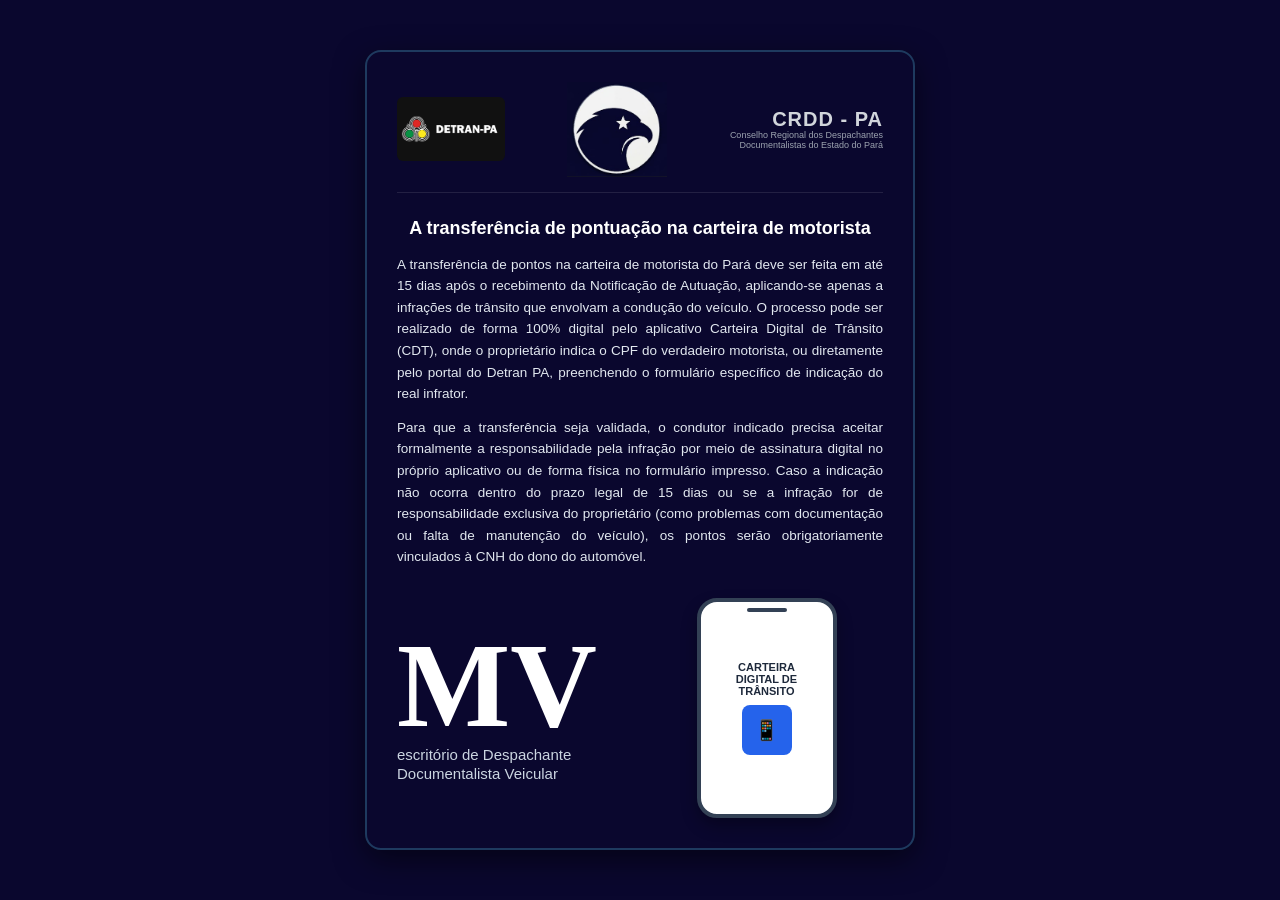
<file: index.html>
<!DOCTYPE html>
<html lang="pt-BR">
<head>
    <meta charset="UTF-8">
    <meta name="viewport" content="width=device-width, initial-scale=1.0">
    <title>Informativo - Transferência de Pontuação | DETRAN-PA</title>
     <link rel="stylesheet" href="css/style.css">
</head>
<body>

    <div class="card-container">
        
        <!-- Cabeçalho -->
        <header class="header-logos">
            <div class="logo-detran">
                <div class="detran-icon">
                    <img src="img/detran.png" alt="Detran-Logo">
                </div>
            
            </div>
            <img src="img/logo.png" alt="Logo-CRDD">
            <div class="logo-crdd">
                <div class="crdd-title">CRDD - PA</div>
                <div class="crdd-subtitle">Conselho Regional dos Despachantes<br>Documentalistas do Estado do Pará</div>
            </div>
        </header>

        <!-- Conteúdo do Informativo -->
        <main class="content">
            <h1>A transferência de pontuação na carteira de motorista</h1>
            
            <p>
                A transferência de pontos na carteira de motorista do Pará deve ser feita em até 15 dias após o recebimento da Notificação de Autuação, aplicando-se apenas a infrações de trânsito que envolvam a condução do veículo. O processo pode ser realizado de forma 100% digital pelo aplicativo Carteira Digital de Trânsito (CDT), onde o proprietário indica o CPF do verdadeiro motorista, ou diretamente pelo portal do Detran PA, preenchendo o formulário específico de indicação do real infrator.
            </p>
            
            <p>
                Para que a transferência seja validada, o condutor indicado precisa aceitar formalmente a responsabilidade pela infração por meio de assinatura digital no próprio aplicativo ou de forma física no formulário impresso. Caso a indicação não ocorra dentro do prazo legal de 15 dias ou se a infração for de responsabilidade exclusiva do proprietário (como problemas com documentação ou falta de manutenção do veículo), os pontos serão obrigatoriamente vinculados à CNH do dono do automóvel.
            </p>
        </main>

        <!-- Rodapé -->
        <footer class="footer-section">
            <div class="brand-mv">
                <div class="mv-title">MV</div>
                <div class="mv-text">
                    escritório de Despachante<br>Documentalista Veicular
                </div>
            </div>

            <div class="phone-mockup">
                <div class="phone-frame">
                    <div class="phone-notch"></div>
                    <div class="app-icon">Carteira<br>Digital de<br>Trânsito</div>
                    <div class="app-illustration">📱</div>
                </div>
            </div>
        </footer>

    </div>

</body>
</html>
</file>
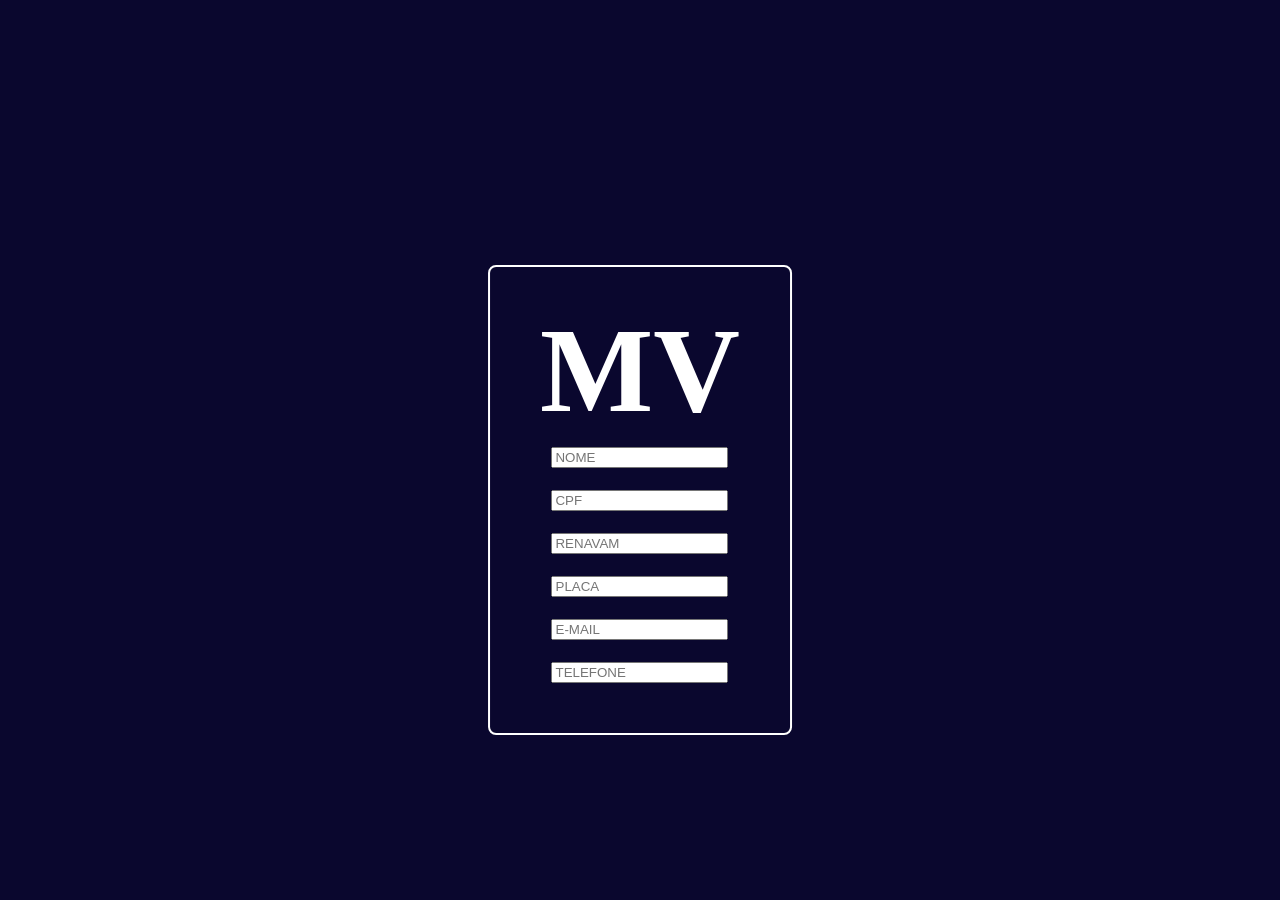
<file: Formulario.html>
<!DOCTYPE html>
<html lang="en">
<head>
    <meta charset="UTF-8">
    <meta name="viewport" content="width=device-width, initial-scale=1.0">
    <link rel="stylesheet" href="css/Formulario.css">
    <title>formulário de envio cadastro</title>
</head>
<body>
    
  
    
        <div class="brand-mv">  
               
                    <h1>MV</h1>
                        <br>
                    <input type="text" placeholder="NOME">
                        <br>
                    <input type="text" placeholder="CPF">
                        <br>
                    <input type="text" placeholder="RENAVAM ">
                        <br>
                    <input type="text" placeholder="PLACA">
                        <br>
                    <input type="text" placeholder="E-MAIL">
                        <br>
                    <input type="text" placeholder="TELEFONE">
              
        </div>


</body>
</html>
</file>
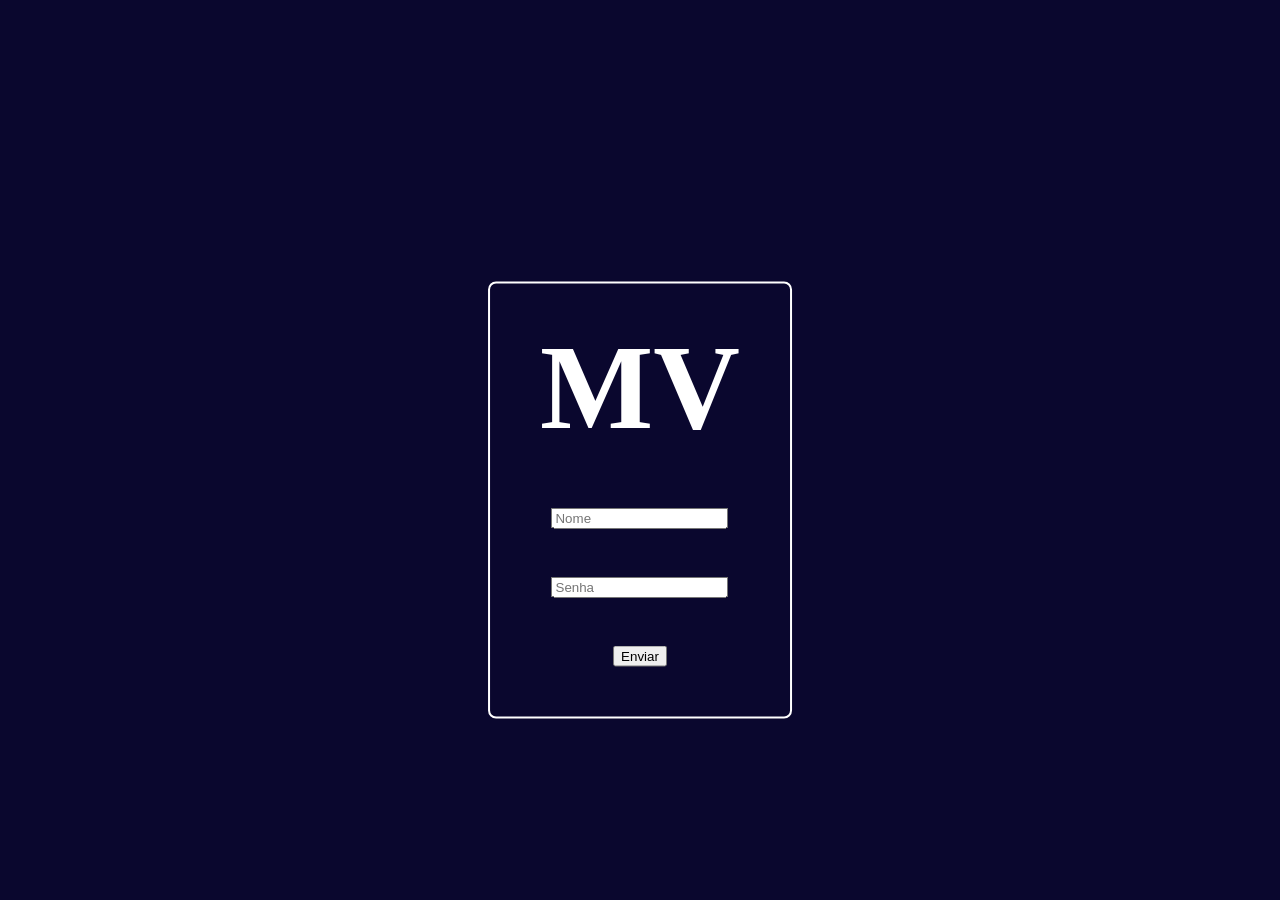
<file: Home.html>
<!DOCTYPE html>
<html lang="en">
<head>
    <meta charset="UTF-8">
    <meta name="viewport" content="width=device-width, initial-scale=1.0">
    <title>Home Página site</title>
    <link rel="stylesheet" href="css/Login.css">
</head>
<body>

    <div class="brand-mv">
            <h1>MV</h1>
                <br><br>
            <input type="text" placeholder="Nome">
                <br>
                    <input type="password" placeholder="Senha">
                <br>
            <button>Enviar</button>
    </div>
    
</body>
</html>
</file>
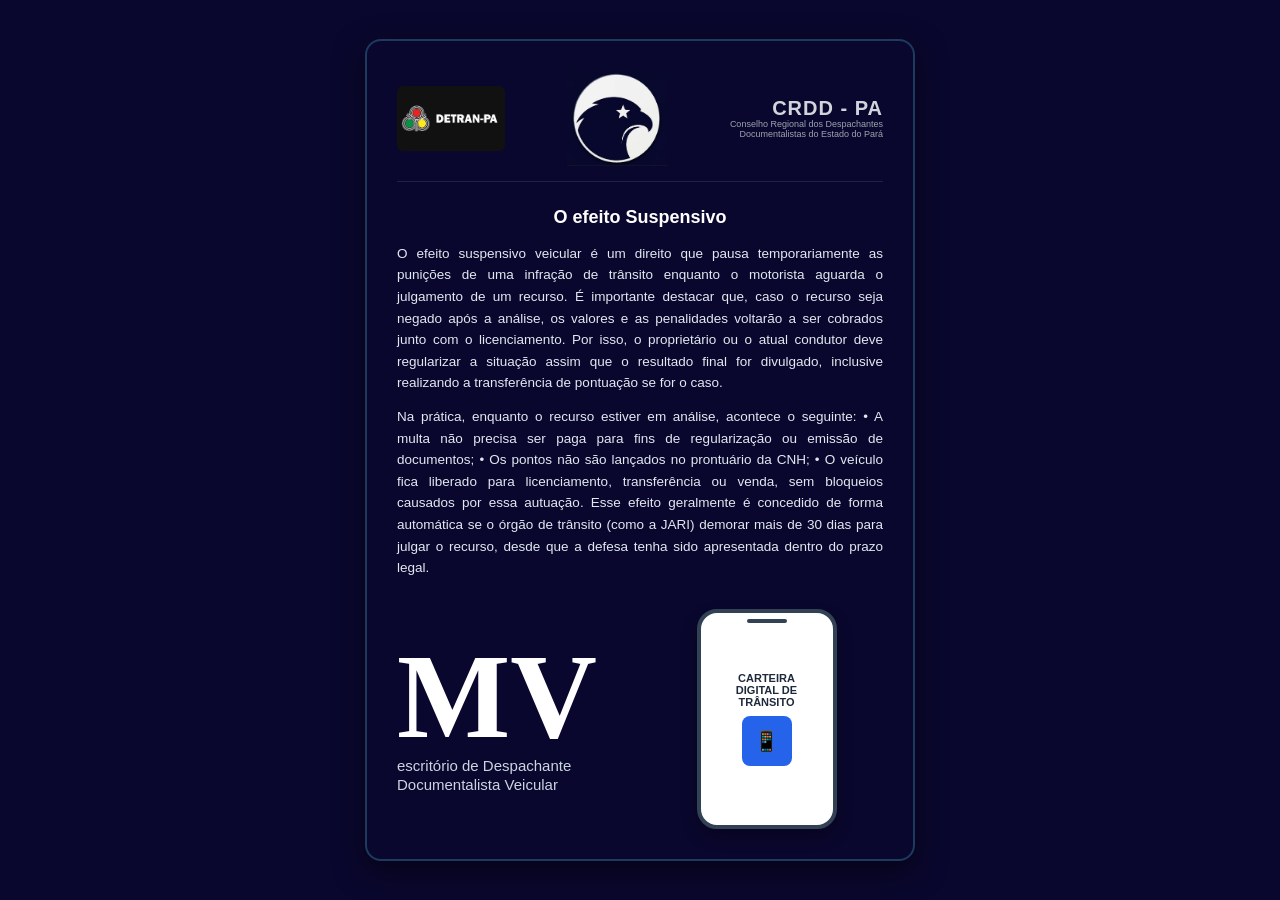
<file: info.efeitosuspensivo.html>
<!DOCTYPE html>
<html lang="pt-BR">
<head>
    <meta charset="UTF-8">
    <meta name="viewport" content="width=device-width, initial-scale=1.0">
    <title>Informativo - Transferência de Pontuação | DETRAN-PA</title>
     <link rel="stylesheet" href="style.css">
</head>
<body>

    <div class="card-container">
        
        <!-- Cabeçalho -->
        <header class="header-logos">
            <div class="logo-detran">
                <div class="detran-icon">
                    <img src="img/detran.png" alt="Detran-Logo">
                </div>
            
            </div>
            <img src="img/logo.png" alt="Logo-CRDD">
            <div class="logo-crdd">
                <div class="crdd-title">CRDD - PA</div>
                <div class="crdd-subtitle">Conselho Regional dos Despachantes<br>Documentalistas do Estado do Pará</div>
            </div>
        </header>

        <!-- Conteúdo do Informativo -->
        <main class="content">
            <h1>O efeito Suspensivo</h1>
            
            <p>
                O efeito suspensivo veicular é um direito que pausa temporariamente as punições de uma infração de trânsito enquanto o motorista aguarda o julgamento de um recurso. É importante destacar que, caso o recurso seja negado após a análise, os valores e as penalidades voltarão a ser cobrados junto com o licenciamento. Por isso, o proprietário ou o atual condutor deve regularizar a situação assim que o resultado final for divulgado, inclusive realizando a transferência de pontuação se for o caso.
            </p>
            
            <p>
                Na prática, enquanto o recurso estiver em análise, acontece o seguinte:

              • A multa não precisa ser paga para fins de regularização ou emissão de documentos;
              • Os pontos não são lançados no prontuário da CNH;
              • O veículo fica liberado para licenciamento, transferência ou venda, sem bloqueios causados por essa autuação.

              Esse efeito geralmente é concedido de forma automática se o órgão de trânsito (como a JARI) demorar mais de 30 dias para julgar o recurso, desde que a defesa tenha sido apresentada dentro do prazo legal.
            </p>
        </main>

        <!-- Rodapé -->
        <footer class="footer-section">
            <div class="brand-mv">
                <div class="mv-title">MV</div>
                <div class="mv-text">
                    escritório de Despachante<br>Documentalista Veicular
                </div>
            </div>

            <div class="phone-mockup">
                <div class="phone-frame">
                    <div class="phone-notch"></div>
                    <div class="app-icon">Carteira<br>Digital de<br>Trânsito</div>
                    <div class="app-illustration">📱</div>
                </div>
            </div>
        </footer>

    </div>

</body>
</html>
</file>
<file: css/style.css>
/* Estilos Gerais */
        * {
            box-sizing: border-box;
            margin: 0;
            padding: 0;
            font-family: 'Segoe UI', Roboto, Helvetica, Arial, sans-serif;
        }

        body {
            background-color: #0a072e;
            color: #ffffff;
            display: flex;
            justify-content: center;
            align-items: center;
            min-height: 100vh;
            padding: 20px;
        }

        img{
            width: 100px;
            right: 50px;
        }

        /* Container do Cartão / Informativo */
        .card-container {
            background-color: #0a072e;
            border: 2px solid #1e3a5f;
            border-radius: 16px;
            max-width: 550px;
            width: 100%;
            padding: 30px;
            box-shadow: 0 10px 30px rgba(0, 0, 0, 0.5);
        }

        /* Cabeçalho com Logotipos */
        .header-logos {
            display: flex;
            justify-content: space-between;
            align-items: center;
            margin-bottom: 25px;
            padding-bottom: 15px;
            border-bottom: 1px solid rgba(255, 255, 255, 0.1);
        }

        .logo-detran {
            display: flex;
            align-items: center;
            gap: 8px;
            font-weight: bold;
            font-size: 14px;
        }

        .detran-icon {
            display: flex;
            flex-direction: column;
            gap: 2px;
            background: #111;
            padding: 4px;
            border-radius: 6px;
        }

        .dot {
            width: 8px;
            height: 8px;
            border-radius: 50%;
        }

        .dot.red { background-color: #ff4d4d; }
        .dot.yellow { background-color: #ffcc00; }
        .dot.green { background-color: #00cc66; }

        .logo-crdd {
            text-align: right;
        }

        .crdd-title {
            font-size: 20px;
            font-weight: 800;
            color: #d1d5db;
            letter-spacing: 1px;
        }

        .crdd-subtitle {
            font-size: 9px;
            color: #9ca3af;
            line-height: 1.1;
        }

        /* Conteúdo do Texto */
        .content {
            margin-bottom: 30px;
        }

        .content h1 {
            font-size: 18px;
            color: #ffffff;
            margin-bottom: 15px;
            text-align: center;
            font-weight: 700;
        }

        .content p {
            font-size: 13.5px;
            line-height: 1.6;
            color: #e2e8f0;
            margin-bottom: 12px;
            text-align: justify;
        }

        /* Rodapé com MV e Mockup do Celular */
        .footer-section {
            display: flex;
            justify-content: space-between;
            align-items: center;
            gap: 20px;
            margin-top: 20px;
        }

        .brand-mv {
            flex: 1;
            
        }

        .brand-mv .mv-title {
            font-size: 120px;
            font-weight: 900;
            font-family: 'Times New Roman', Times, serif;
            line-height: 0.9;
            color: #ffffff;
    
        }

        .brand-mv .mv-text {
            font-size: 15px;
            color: #cbd5e1;
            margin-top: 5px;
            line-height: 1.3;
        }

        /* Representação do Celular */
        .phone-mockup {
            flex: 1;
            display: flex;
            justify-content: center;
        }

        .phone-frame {
            background-color: #ffffff;
            border: 4px solid #334155;
            border-radius: 20px;
            width: 140px;
            height: 220px;
            padding: 10px;
            display: flex;
            flex-direction: column;
            justify-content: center;
            align-items: center;
            text-align: center;
            box-shadow: 0 8px 16px rgba(0,0,0,0.3);
            position: relative;
        }

        .phone-notch {
            position: absolute;
            top: 6px;
            width: 40px;
            height: 4px;
            background-color: #334155;
            border-radius: 2px;
        }

        .app-icon {
            font-size: 11px;
            font-weight: bold;
            color: #1e293b;
            margin-bottom: 8px;
            text-transform: uppercase;
        }

        .app-illustration {
            width: 50px;
            height: 50px;
            background-color: #2563eb;
            border-radius: 8px;
            display: flex;
            justify-content: center;
            align-items: center;
            color: white;
            font-size: 20px;
        }

        /* Responsividade para telas menores */
        @media (max-width: 480px) {
            .footer-section {
                flex-direction: column;
                text-align: center;
            }
            .logo-crdd {
                text-align: right;
            }
        }
</file>
<file: css/Formulario.css>
body{
    font-family: Arial, Helvetica, sans-serif;
    background-color: #0a072e;
}

.brand-mv {
    /* Adiciona a linha branca ao redor */
    border: 2px solid #ffffff; 
    
    /* Espaçamento interno para o conteúdo não colar na borda */
    padding: 50px; 
    
    /* Arredonda levemente os cantos da borda (opcional) */
    border-radius: 8px; 
    
    /* Organização dos elementos na vertical com espaçamento */
    display: flex;
    flex-direction: column;
    align-items: center;
    gap: 2px; 
    
    /* Largura do container */
    max-width: 320px;
    margin: 50px auto; /* Centraliza a caixa na tela */
}

/* Opcional: Estilização para o título MV */
.brand-mv h1 {
    color: #ffffff;
    margin: 0;
}

h1{
    font-size: 120px;
    font-weight: 900;
    font-family: 'Times New Roman', Times, serif;
    line-height: 0.9;
    color: #ffffff;
}

div{
    position: absolute;
    top: 50%;
    left: 50%;
    transform: translate(-50%, -50%);
    padding: 80px;
    border-radius: 15px;
    
}
</file>
<file: css/Login.css>
body{
    font-family: Arial, Helvetica, sans-serif;
    background-color: #0a072e;
}

.brand-mv {
    /* Adiciona a linha branca ao redor */
    border: 2px solid #ffffff; 
    
    /* Espaçamento interno para o conteúdo não colar na borda */
    padding: 50px; 
    
    /* Arredonda levemente os cantos da borda (opcional) */
    border-radius: 8px; 
    
    /* Organização dos elementos na vertical com espaçamento */
    display: flex;
    flex-direction: column;
    align-items: center;
    gap: 15px; 
    
    /* Largura do container */
    max-width: 320px;
    margin: 50px auto; /* Centraliza a caixa na tela */
}

/* Opcional: Estilização para o título MV */
.brand-mv h1 {
    color: #ffffff;
    margin: 0;
}

h1{
    font-size: 120px;
    font-weight: 900;
    font-family: 'Times New Roman', Times, serif;
    line-height: 0.9;
    color: #ffffff;
}

div{
    position: absolute;
    top: 50%;
    left: 50%;
    transform: translate(-50%, -50%);
    padding: 80px;
    border-radius: 15px;
    
}
</file>
<file: style.css>
/* Estilos Gerais */
        * {
            box-sizing: border-box;
            margin: 0;
            padding: 0;
            font-family: 'Segoe UI', Roboto, Helvetica, Arial, sans-serif;
        }

        body {
            background-color: #0a072e;
            color: #ffffff;
            display: flex;
            justify-content: center;
            align-items: center;
            min-height: 100vh;
            padding: 20px;
        }

        img{
            width: 100px;
            right: 50px;
        }

        /* Container do Cartão / Informativo */
        .card-container {
            background-color: #0a072e;
            border: 2px solid #1e3a5f;
            border-radius: 16px;
            max-width: 550px;
            width: 100%;
            padding: 30px;
            box-shadow: 0 10px 30px rgba(0, 0, 0, 0.5);
        }

        /* Cabeçalho com Logotipos */
        .header-logos {
            display: flex;
            justify-content: space-between;
            align-items: center;
            margin-bottom: 25px;
            padding-bottom: 15px;
            border-bottom: 1px solid rgba(255, 255, 255, 0.1);
        }

        .logo-detran {
            display: flex;
            align-items: center;
            gap: 8px;
            font-weight: bold;
            font-size: 14px;
        }

        .detran-icon {
            display: flex;
            flex-direction: column;
            gap: 2px;
            background: #111;
            padding: 4px;
            border-radius: 6px;
        }

        .dot {
            width: 8px;
            height: 8px;
            border-radius: 50%;
        }

        .dot.red { background-color: #ff4d4d; }
        .dot.yellow { background-color: #ffcc00; }
        .dot.green { background-color: #00cc66; }

        .logo-crdd {
            text-align: right;
        }

        .crdd-title {
            font-size: 20px;
            font-weight: 800;
            color: #d1d5db;
            letter-spacing: 1px;
        }

        .crdd-subtitle {
            font-size: 9px;
            color: #9ca3af;
            line-height: 1.1;
        }

        /* Conteúdo do Texto */
        .content {
            margin-bottom: 30px;
        }

        .content h1 {
            font-size: 18px;
            color: #ffffff;
            margin-bottom: 15px;
            text-align: center;
            font-weight: 700;
        }

        .content p {
            font-size: 13.5px;
            line-height: 1.6;
            color: #e2e8f0;
            margin-bottom: 12px;
            text-align: justify;
        }

        /* Rodapé com MV e Mockup do Celular */
        .footer-section {
            display: flex;
            justify-content: space-between;
            align-items: center;
            gap: 20px;
            margin-top: 20px;
        }

        .brand-mv {
            flex: 1;
            
        }

        .brand-mv .mv-title {
            font-size: 120px;
            font-weight: 900;
            font-family: 'Times New Roman', Times, serif;
            line-height: 0.9;
            color: #ffffff;
    
        }

        .brand-mv .mv-text {
            font-size: 15px;
            color: #cbd5e1;
            margin-top: 5px;
            line-height: 1.3;
        }

        /* Representação do Celular */
        .phone-mockup {
            flex: 1;
            display: flex;
            justify-content: center;
        }

        .phone-frame {
            background-color: #ffffff;
            border: 4px solid #334155;
            border-radius: 20px;
            width: 140px;
            height: 220px;
            padding: 10px;
            display: flex;
            flex-direction: column;
            justify-content: center;
            align-items: center;
            text-align: center;
            box-shadow: 0 8px 16px rgba(0,0,0,0.3);
            position: relative;
        }

        .phone-notch {
            position: absolute;
            top: 6px;
            width: 40px;
            height: 4px;
            background-color: #334155;
            border-radius: 2px;
        }

        .app-icon {
            font-size: 11px;
            font-weight: bold;
            color: #1e293b;
            margin-bottom: 8px;
            text-transform: uppercase;
        }

        .app-illustration {
            width: 50px;
            height: 50px;
            background-color: #2563eb;
            border-radius: 8px;
            display: flex;
            justify-content: center;
            align-items: center;
            color: white;
            font-size: 20px;
        }

        /* Responsividade para telas menores */
        @media (max-width: 480px) {
            .footer-section {
                flex-direction: column;
                text-align: center;
            }
            .logo-crdd {
                text-align: right;
            }
        }
</file>
